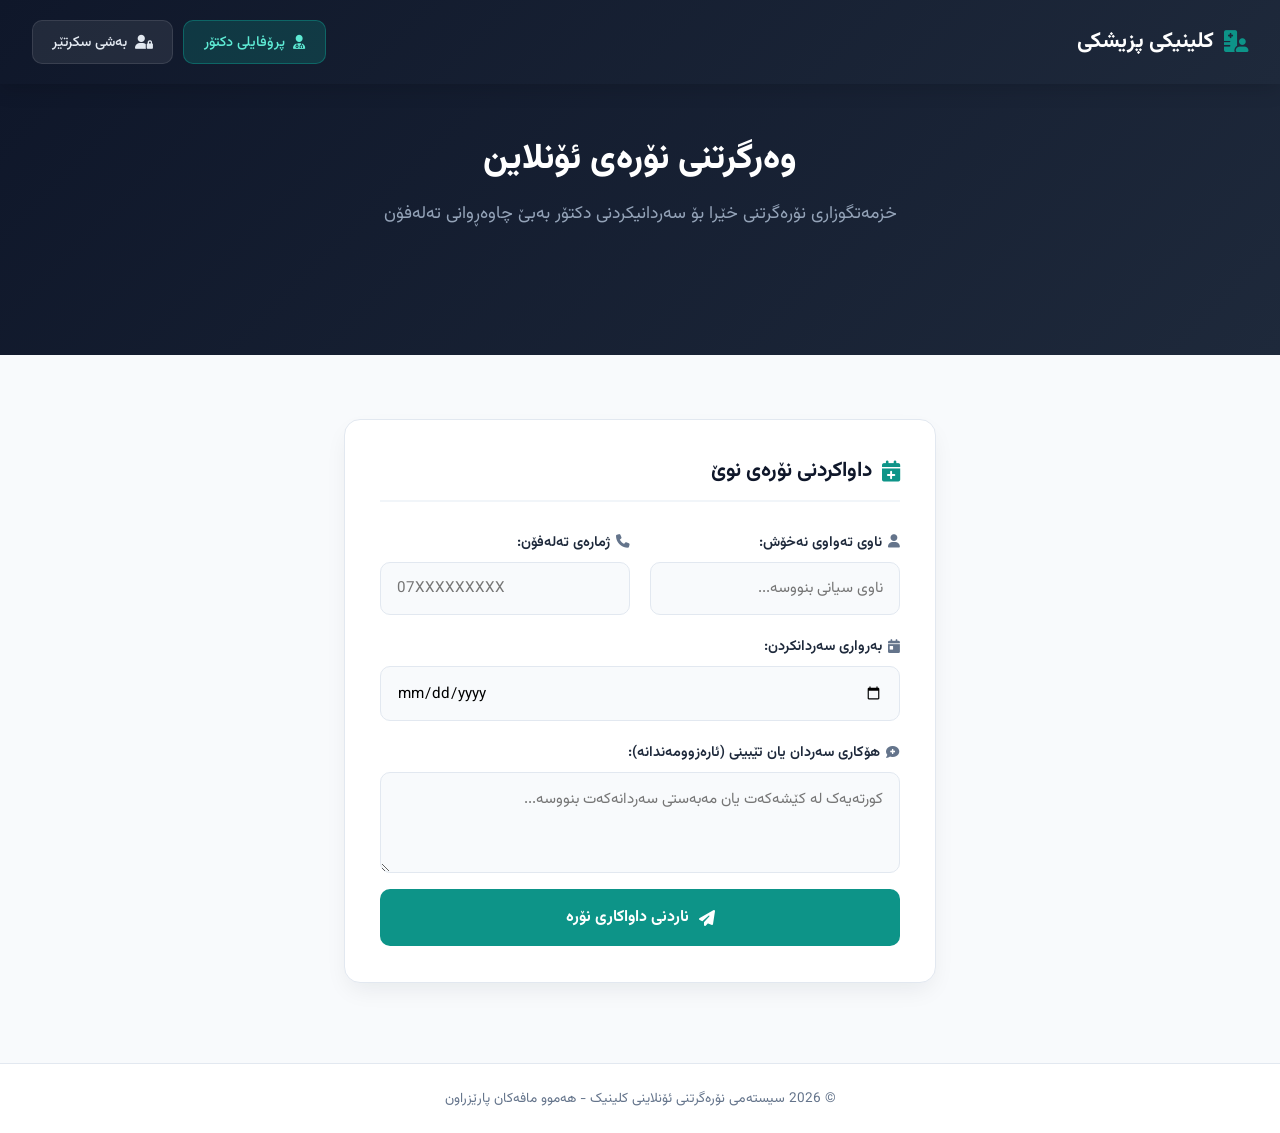
<file: index.html>
<!DOCTYPE html>
<html lang="ckb" dir="rtl">

<head>
    <meta charset="UTF-8">
    <meta name="viewport" content="width=device-width, initial-scale=1.0">
    <title>کلینیکی پزیشکی - وەرگرتنی نۆرەی ئۆنلاین</title>
    <!-- گووگڵ فۆنت بۆ فۆنتی کەیوان/کوردی خاوێن -->
    <link rel="stylesheet"
        href="https://fonts.googleapis.com/css2?family=Vazirmatn:wght@300;400;500;600;700;800&display=swap">
    <!-- ئایکۆنەکانی FontAwesome -->
    <link rel="stylesheet" href="https://cdnjs.cloudflare.com/ajax/libs/font-awesome/6.4.0/css/all.min.css">

    <style>
        :root {
            --primary-color: #0f172a;
            --accent-color: #0d9488;
            --accent-hover: #0f766e;
            --bg-color: #f8fafc;
            --card-bg: #ffffff;
            --text-main: #1e293b;
            --text-muted: #64748b;
            --border-color: #e2e8f0;
            --success-color: #10b981;
            --danger-color: #ef4444;
            --radius-lg: 16px;
            --radius-md: 10px;
            --shadow-sm: 0 2px 4px rgba(0, 0, 0, 0.02);
            --shadow-md: 0 10px 25px -5px rgba(15, 23, 42, 0.08);
            --transition: all 0.3s cubic-bezier(0.4, 0, 0.2, 1);
        }

        * {
            box-sizing: border-box;
            margin: 0;
            padding: 0;
            font-family: 'Vazirmatn', sans-serif;
        }

        body {
            background-color: var(--bg-color);
            color: var(--text-main);
            direction: rtl;
            min-height: 100vh;
            display: flex;
            flex-direction: column;
        }

        /* هێدەری سەرەوە */
        .main-header {
            background: linear-gradient(135deg, #0f172a 0%, #1e293b 100%);
            color: white;
            padding: 1.25rem 2rem;
            display: flex;
            justify-content: space-between;
            align-items: center;
            box-shadow: 0 4px 20px rgba(0, 0, 0, 0.15);
            position: sticky;
            top: 0;
            z-index: 100;
        }

        .brand-logo {
            font-size: 1.35rem;
            font-weight: 700;
            display: flex;
            align-items: center;
            gap: 10px;
            color: white;
            text-decoration: none;
        }

        .brand-logo i {
            color: var(--accent-color);
        }

        .header-actions {
            display: flex;
            align-items: center;
            gap: 10px;
        }

        .btn-header {
            color: #e2e8f0;
            text-decoration: none;
            background: rgba(255, 255, 255, 0.08);
            padding: 0.6rem 1.2rem;
            border-radius: var(--radius-md);
            font-size: 0.9rem;
            font-weight: 500;
            transition: var(--transition);
            display: flex;
            align-items: center;
            gap: 8px;
            border: 1px solid rgba(255, 255, 255, 0.1);
            cursor: pointer;
        }

        .btn-header:hover {
            background: rgba(255, 255, 255, 0.18);
            color: white;
            transform: translateY(-2px);
        }

        .btn-header.btn-doctor {
            background: rgba(13, 148, 136, 0.25);
            border-color: rgba(13, 148, 136, 0.5);
            color: #5eead4;
        }

        .btn-header.btn-doctor:hover {
            background: var(--accent-color);
            color: white;
        }

        /* بەشی هێرۆ */
        .hero {
            background: linear-gradient(135deg, #0f172a 0%, #1e293b 100%);
            color: white;
            text-align: center;
            padding: 3rem 1.5rem 8rem 1.5rem;
        }

        .hero h1 {
            font-size: 2.2rem;
            font-weight: 800;
            margin-bottom: 0.8rem;
        }

        .hero p {
            color: #94a3b8;
            font-size: 1.1rem;
            max-width: 600px;
            margin: 0 auto;
        }

        .container {
            max-width: 750px;
            margin: -6rem auto 3rem auto;
            padding: 0 1.5rem;
            flex: 1;
            margin-top: 4rem;
        }

        /* کارتە سەرەکییەکان */
        .card-box {
            background: var(--card-bg);
            padding: 2.2rem;
            border-radius: var(--radius-lg);
            box-shadow: var(--shadow-md);
            border: 1px solid var(--border-color);
            margin-bottom: 2rem;
        }

        .card-title {
            font-size: 1.3rem;
            font-weight: 700;
            color: var(--primary-color);
            margin-bottom: 1.8rem;
            display: flex;
            align-items: center;
            gap: 10px;
            border-bottom: 2px solid #f1f5f9;
            padding-bottom: 0.8rem;
        }

        .card-title i {
            color: var(--accent-color);
        }

        .form-grid {
            display: grid;
            grid-template-columns: 1fr 1fr;
            gap: 1.25rem;
        }

        .form-group {
            display: flex;
            flex-direction: column;
            gap: 0.5rem;
        }

        .form-group.full-width {
            grid-column: span 2;
        }

        label {
            font-size: 0.9rem;
            font-weight: 600;
            color: var(--text-main);
            display: flex;
            align-items: center;
            gap: 6px;
        }

        label i {
            color: var(--text-muted);
            font-size: 0.85rem;
        }

        input,
        textarea {
            width: 100%;
            padding: 0.85rem 1rem;
            border: 1.5px solid var(--border-color);
            border-radius: var(--radius-md);
            font-size: 0.95rem;
            outline: none;
            transition: var(--transition);
            background: #f8fafc;
        }

        input:focus,
        textarea:focus {
            border-color: var(--accent-color);
            background: #ffffff;
            box-shadow: 0 0 0 4px rgba(13, 148, 136, 0.1);
        }

        .btn-submit {
            background: var(--accent-color);
            color: white;
            border: none;
            padding: 1rem 1.5rem;
            font-size: 1rem;
            font-weight: 700;
            border-radius: var(--radius-md);
            cursor: pointer;
            transition: var(--transition);
            display: flex;
            align-items: center;
            justify-content: center;
            gap: 10px;
            margin-top: 1rem;
            width: 100%;
        }

        .btn-submit:hover {
            background: var(--accent-hover);
            transform: translateY(-2px);
            box-shadow: 0 6px 15px rgba(13, 148, 136, 0.25);
        }

        .message-box {
            margin-top: 1.5rem;
            padding: 1rem 1.25rem;
            border-radius: var(--radius-md);
            background-color: #ecfdf5;
            color: #047857;
            border: 1px solid #a7f3d0;
            display: flex;
            align-items: center;
            gap: 10px;
            font-weight: 600;
            font-size: 0.95rem;
        }

        /* مۆداڵ (پەنجەرەی دەرکەوتووی پرۆفایلی دکتۆر) */
        .modal-overlay {
            position: fixed;
            top: 0;
            left: 0;
            width: 100%;
            height: 100%;
            background: rgba(15, 23, 42, 0.6);
            backdrop-filter: blur(4px);
            display: flex;
            align-items: center;
            justify-content: center;
            z-index: 1000;
            opacity: 0;
            visibility: hidden;
            transition: var(--transition);
            padding: 1.5rem;
        }

        .modal-overlay.active {
            opacity: 1;
            visibility: visible;
        }

        .modal-card {
            background: white;
            width: 100%;
            max-width: 700px;
            border-radius: var(--radius-lg);
            padding: 2rem;
            box-shadow: 0 20px 25px -5px rgba(0, 0, 0, 0.2);
            position: relative;
            transform: translateY(20px);
            transition: var(--transition);
            max-height: 90vh;
            overflow-y: auto;
        }

        .modal-overlay.active .modal-card {
            transform: translateY(0);
        }

        .close-modal-btn {
            position: absolute;
            top: 1.2rem;
            left: 1.2rem;
            background: #f1f5f9;
            border: none;
            width: 36px;
            height: 36px;
            border-radius: 50%;
            display: flex;
            align-items: center;
            justify-content: center;
            font-size: 1.1rem;
            color: var(--text-muted);
            cursor: pointer;
            transition: var(--transition);
        }

        .close-modal-btn:hover {
            background: #e2e8f0;
            color: var(--danger-color);
        }

        /* بەشی پرۆفایلی دکتۆر لەناو مۆداڵەکەدا */
        .doctor-profile {
            display: grid;
            grid-template-columns: 160px 1fr;
            gap: 1.5rem;
            align-items: start;
        }

        .doctor-img-placeholder {
            width: 140px;
            height: 140px;
            border-radius: 50%;
            background: linear-gradient(135deg, #e0f2fe 0%, #f0fdfa 100%);
            color: var(--accent-color);
            display: flex;
            align-items: center;
            justify-content: center;
            font-size: 4rem;
            margin: 0 auto;
            border: 4px solid white;
            box-shadow: var(--shadow-md);
        }

        .doctor-info h2 {
            font-size: 1.5rem;
            font-weight: 800;
            color: var(--primary-color);
            margin-bottom: 0.3rem;
        }

        .doctor-title {
            color: var(--accent-color);
            font-size: 0.95rem;
            font-weight: 600;
            margin-bottom: 1.2rem;
            display: flex;
            align-items: center;
            gap: 8px;
        }

        .doctor-details-grid {
            display: grid;
            grid-template-columns: 1fr;
            gap: 1rem;
        }

        .detail-item {
            background: #f8fafc;
            padding: 0.85rem 1rem;
            border-radius: var(--radius-md);
            border: 1px solid var(--border-color);
        }

        .detail-item h4 {
            font-size: 0.85rem;
            color: var(--text-muted);
            margin-bottom: 0.3rem;
            display: flex;
            align-items: center;
            gap: 6px;
        }

        .detail-item h4 i {
            color: var(--accent-color);
        }

        .detail-item p {
            font-size: 0.9rem;
            font-weight: 600;
            color: var(--primary-color);
            line-height: 1.5;
        }

        .schedule-box {
            background: #f0fdfa;
            border: 1px solid #ccfbf1;
            border-radius: var(--radius-md);
            padding: 0.85rem 1rem;
            margin-top: 1rem;
            display: flex;
            align-items: center;
            justify-content: space-between;
            flex-wrap: wrap;
            gap: 10px;
        }

        .schedule-info {
            display: flex;
            align-items: center;
            gap: 8px;
            color: var(--primary-color);
            font-weight: 600;
            font-size: 0.88rem;
        }

        .schedule-info i {
            color: var(--accent-color);
        }

        .badge-off {
            background: #fef2f2;
            color: var(--danger-color);
            border: 1px solid #fecaca;
            padding: 0.25rem 0.7rem;
            border-radius: 20px;
            font-size: 0.8rem;
            font-weight: 700;
        }

        .hidden {
            display: none !important;
        }

        footer {
            text-align: center;
            padding: 1.5rem;
            color: var(--text-muted);
            font-size: 0.85rem;
            border-top: 1px solid var(--border-color);
            background: white;
            margin-top: auto;
        }

        @media (max-width: 640px) {
            .main-header {
                padding: 1rem;
            }

            .header-actions {
                gap: 6px;
            }

            .btn-header {
                padding: 0.5rem 0.8rem;
                font-size: 0.8rem;
            }

            .doctor-profile {
                grid-template-columns: 1fr;
                text-align: center;
            }

            .doctor-title {
                justify-content: center;
            }

            .form-grid {
                grid-template-columns: 1fr;
            }

            .form-group.full-width {
                grid-column: span 1;
            }
        }
    </style>
</head>

<body>

    <!-- هێدەری سەرەوە (پێکهاتووە لە دوگمەی دکتۆر و سکرتێر) -->
    <header class="main-header">
        <a href="index.html" class="brand-logo">
            <i class="fa-solid fa-hospital-user"></i> کلینیکی پزیشکی
        </a>

        <div class="header-actions">
            <!-- دوگمەی زانیاری دکتۆر -->
            <button id="openDoctorModal" class="btn-header btn-doctor">
                <i class="fa-solid fa-user-doctor"></i> پرۆفایلی دکتۆر
            </button>
            <!-- دوگمەی بەشی سکرتێر -->
            <a href="admin.html" class="btn-header">
                <i class="fa-solid fa-user-lock"></i> بەشی سکرتێر
            </a>
        </div>
    </header>

    <!-- بەشی هێرۆ -->
    <section class="hero">
        <h1>وەرگرتنی نۆرەی ئۆنلاین</h1>
        <p>خزمەتگوزاری نۆرەگرتنی خێرا بۆ سەردانیکردنی دکتۆر بەبێ چاوەڕوانی تەلەفۆن</p>
    </section>

    <main class="container">

        <!-- فۆڕمی داواکردنی نۆرە -->
        <section class="card-box">
            <h2 class="card-title">
                <i class="fa-solid fa-calendar-plus"></i> داواکردنی نۆرەی نوێ
            </h2>

            <form id="appointmentForm">
                <div class="form-grid">
                    <div class="form-group">
                        <label for="fullName"><i class="fa-solid fa-user"></i> ناوی تەواوی نەخۆش:</label>
                        <input type="text" id="fullName" placeholder="ناوی سیانی بنووسە..." required>
                    </div>

                    <div class="form-group">
                        <label for="phone"><i class="fa-solid fa-phone"></i> ژمارەی تەلەفۆن:</label>
                        <input type="tel" id="phone" placeholder="07XXXXXXXXX" required>
                    </div>

                    <div class="form-group full-width">
                        <label for="appointmentDate"><i class="fa-solid fa-calendar-day"></i> بەرواری
                            سەردانکردن:</label>
                        <input type="date" id="appointmentDate" required>
                    </div>

                    <div class="form-group full-width">
                        <label for="notes"><i class="fa-solid fa-comment-medical"></i> هۆکاری سەردان یان تێبینی
                            (ئارەزوومەندانە):</label>
                        <textarea id="notes" rows="3"
                            placeholder="کورتەیەک لە کێشەکەت یان مەبەستی سەردانەکەت بنووسە..."></textarea>
                    </div>
                </div>

                <button type="submit" class="btn-submit">
                    <i class="fa-solid fa-paper-plane"></i> ناردنی داواکاری نۆرە
                </button>
            </form>

            <div id="userMessage" class="message-box hidden">
                <i class="fa-solid fa-circle-check" style="font-size: 1.2rem;"></i>
                <span id="messageText">داواکارییەکەت بەسەرکەوتوویی نێردرا!</span>
            </div>
        </section>

    </main>

    <!-- مۆداڵی پرۆفایلی دکتۆر (کاتێک کلیک لە دوگمەی سەرەوە دەکرێت دەکرێتەوە) -->
    <div id="doctorModal" class="modal-overlay">
        <div class="modal-card">
            <button id="closeDoctorModal" class="close-modal-btn">
                <i class="fa-solid fa-xmark"></i>
            </button>

            <div class="doctor-profile">
                <div class="doctor-avatar">
                    <div class="doctor-img-placeholder">
                        <i class="fa-solid fa-user-doctor"></i>
                        <!-- <img src="../kurdish boy with clothing kurdi.png" alt=""> -->
                    </div>
                </div>

                <div class="doctor-info">
                    <h2>د. ئازاد ئەحمەد عەلی</h2>
                    <p class="doctor-title">
                        <i class="fa-solid fa-stethoscope"></i> پزیشکی پسپۆڕی نەخۆشییە گشتییەکان و ناوخۆیی
                    </p>

                    <div class="doctor-details-grid">
                        <div class="detail-item">
                            <h4><i class="fa-solid fa-graduation-cap"></i> بڕوانامەکان</h4>
                            <p>دکتۆرا (Ph.D) لە پزیشکی ناوخۆیی، بەکالۆریۆس لە پزیشکی و نەشتەرگەری گشتی (MBChB)</p>
                        </div>
                        <div class="detail-item">
                            <h4><i class="fa-solid fa-user-check"></i> شارەزایی و پسپۆڕی</h4>
                            <p>دیارییکردن و چارەسەری نەخۆشییەکانی شەکرە، پەستانی خوێن، هەناو و جومگەکان</p>
                        </div>
                        <div class="detail-item">
                            <h4><i class="fa-solid fa-briefcase"></i> ئەزموونی کار</h4>
                            <p>زیاتر لە ۱۲ ساڵ ئەزموونی پزیشکی لە نەخۆشخانە حکومی و تایبەتەکاندا</p>
                        </div>
                        <div class="detail-item">
                            <h4><i class="fa-solid fa-clock"></i> کاتەکانی دەوام</h4>
                            <p>شەممە تا پێنجشەممە: ١:۰۰ی نیوه‌رو - ١٢:۰۰ی شەو</p>
                        </div>
                    </div>

                    <div class="schedule-box">
                        <div class="schedule-info">
                            <i class="fa-solid fa-door-open"></i>
                            <span>شەممە تا پێنجشەممە بەردەستە</span>
                        </div>
                        <div class="badge-off">
                            <i class="fa-solid fa-circle-xmark"></i> هەینی پشووە
                        </div>
                    </div>
                </div>
            </div>
        </div>
    </div>

    <footer>
        <p>© 2026 سیستەمی نۆرەگرتنی ئۆنلاینی کلینیک - هەموو مافەکان پارێزراون</p>
    </footer>

    <script>
        // کونترۆڵکردنی مۆداڵی دکتۆر
        const doctorModal = document.getElementById("doctorModal");
        const openDoctorModalBtn = document.getElementById("openDoctorModal");
        const closeDoctorModalBtn = document.getElementById("closeDoctorModal");

        openDoctorModalBtn.addEventListener("click", () => {
            doctorModal.classList.add("active");
        });

        closeDoctorModalBtn.addEventListener("click", () => {
            doctorModal.classList.remove("active");
        });

        doctorModal.addEventListener("click", (e) => {
            if (e.target === doctorModal) {
                doctorModal.classList.remove("active");
            }
        });

        // کارەکانی فۆڕمەکە
        document.addEventListener("DOMContentLoaded", () => {
            const today = new Date().toISOString().split('T')[0];
            const dateInput = document.getElementById("appointmentDate");
            dateInput.setAttribute("min", today);

            dateInput.addEventListener("input", (e) => {
                const selectedDate = new Date(e.target.value);
                const day = selectedDate.getUTCDay();

                if (day === 5) { // ڕۆژی هەینی
                    alert("ببوورە! ڕۆژانی هەینی کلینیک پشووە. تکایە ڕۆژێکی تر هەڵبژێرە.");
                    e.target.value = "";
                }
            });
        });

        document.getElementById("appointmentForm").addEventListener("submit", function (e) {
            e.preventDefault();

            const fullName = document.getElementById("fullName").value.trim();
            const phone = document.getElementById("phone").value.trim();
            const date = document.getElementById("appointmentDate").value;
            const notes = document.getElementById("notes").value.trim() || "هیچ تێبینییەک نییە";

            const newAppointment = {
                id: Date.now(),
                fullName: fullName,
                phone: phone,
                date: date,
                notes: notes,
                status: "چاوەڕوانکراوە"
            };

            let appointments = JSON.parse(localStorage.getItem("doctor_appointments")) || [];
            appointments.push(newAppointment);

            localStorage.setItem("doctor_appointments", JSON.stringify(appointments));

            document.getElementById("appointmentForm").reset();

            const userMessage = document.getElementById("userMessage");
            const messageText = document.getElementById("messageText");

            messageText.innerText = "داواکارییەکەت بەسەرکەوتوویی نێردرا و ڕەوانەی سکرتێر کرا!";
            userMessage.classList.remove("hidden");

            setTimeout(() => {
                userMessage.classList.add("hidden");
            }, 5000);
        });
    </script>
</body>

</html>
</file>
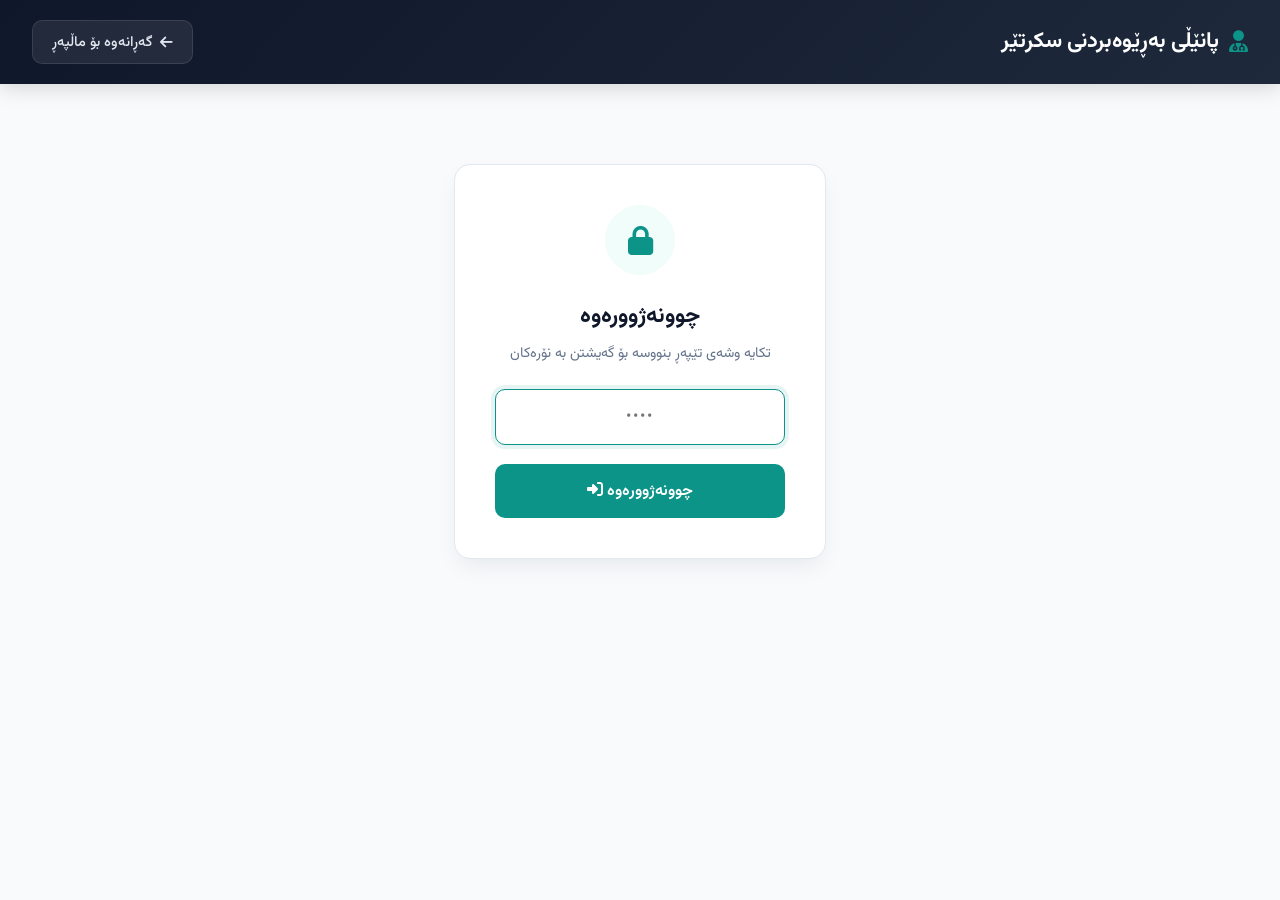
<file: admin.html>
<!DOCTYPE html>
<html lang="ckb" dir="rtl">

<head>
    <meta charset="UTF-8">
    <meta name="viewport" content="width=device-width, initial-scale=1.0">
    <title>پانێڵی سکرتێر - بەڕێوەبردنی نۆرەکان</title>
    <!-- گووگڵ فۆنت بۆ فۆنتی کەیوان/کوردی خاوێن -->
    <link rel="stylesheet"
        href="https://fonts.googleapis.com/css2?family=Vazirmatn:wght@300;400;500;600;700;800&display=swap">
    <!-- ئایکۆنەکانی FontAwesome -->
    <link rel="stylesheet" href="https://cdnjs.cloudflare.com/ajax/libs/font-awesome/6.4.0/css/all.min.css">

    <style>
        :root {
            --primary-color: #0f172a;
            --accent-color: #0d9488;
            --accent-hover: #0f766e;
            --bg-color: #f8fafc;
            --card-bg: #ffffff;
            --text-main: #1e293b;
            --text-muted: #64748b;
            --border-color: #e2e8f0;
            --danger-color: #ef4444;
            --warning-color: #f59e0b;
            --success-color: #10b981;
            --radius-lg: 16px;
            --radius-md: 10px;
            --shadow-sm: 0 2px 4px rgba(0, 0, 0, 0.02);
            --shadow-md: 0 10px 25px -5px rgba(15, 23, 42, 0.08);
            --transition: all 0.3s cubic-bezier(0.4, 0, 0.2, 1);
        }

        * {
            box-sizing: border-box;
            margin: 0;
            padding: 0;
            font-family: 'Vazirmatn', sans-serif;
        }

        body {
            background-color: var(--bg-color);
            color: var(--text-main);
            direction: rtl;
            min-height: 100vh;
        }

        /* هێدەر */
        .admin-header {
            background: linear-gradient(135deg, #0f172a 0%, #1e293b 100%);
            color: white;
            padding: 1.25rem 2rem;
            display: flex;
            justify-content: space-between;
            align-items: center;
            box-shadow: 0 4px 20px rgba(0, 0, 0, 0.15);
            position: sticky;
            top: 0;
            z-index: 100;
        }

        .admin-header h1 {
            font-size: 1.35rem;
            font-weight: 700;
            display: flex;
            align-items: center;
            gap: 10px;
        }

        .admin-header h1 i {
            color: var(--accent-color);
        }

        .btn-back {
            color: #e2e8f0;
            text-decoration: none;
            background: rgba(255, 255, 255, 0.08);
            padding: 0.6rem 1.2rem;
            border-radius: var(--radius-md);
            font-size: 0.9rem;
            font-weight: 500;
            transition: var(--transition);
            display: flex;
            align-items: center;
            gap: 8px;
            border: 1px solid rgba(255, 255, 255, 0.1);
        }

        .btn-back:hover {
            background: rgba(255, 255, 255, 0.18);
            color: white;
            transform: translateX(3px);
        }

        /* بەشی لۆگین */
        .login-container {
            max-width: 420px;
            margin: 5rem auto;
            padding: 0 1.5rem;
        }

        .login-card {
            background: var(--card-bg);
            padding: 2.5rem;
            border-radius: var(--radius-lg);
            box-shadow: var(--shadow-md);
            border: 1px solid var(--border-color);
            text-align: center;
        }

        .login-icon {
            width: 70px;
            height: 70px;
            background: #f0fdfa;
            color: var(--accent-color);
            border-radius: 50%;
            display: flex;
            align-items: center;
            justify-content: center;
            font-size: 1.8rem;
            margin: 0 auto 1.5rem auto;
        }

        .login-card h2 {
            font-size: 1.4rem;
            font-weight: 700;
            color: var(--primary-color);
            margin-bottom: 0.5rem;
        }

        .login-card p {
            color: var(--text-muted);
            font-size: 0.9rem;
            margin-bottom: 1.5rem;
        }

        .input-group {
            position: relative;
            margin-bottom: 1.2rem;
        }

        .input-group input {
            width: 100%;
            padding: 0.9rem 1rem;
            border: 1.5px solid var(--border-color);
            border-radius: var(--radius-md);
            font-size: 1rem;
            outline: none;
            transition: var(--transition);
            text-align: center;
            letter-spacing: 2px;
        }

        .input-group input:focus {
            border-color: var(--accent-color);
            box-shadow: 0 0 0 4px rgba(13, 148, 136, 0.1);
        }

        .btn-primary {
            width: 100%;
            background: var(--accent-color);
            color: white;
            border: none;
            padding: 0.9rem;
            font-size: 1rem;
            font-weight: 600;
            border-radius: var(--radius-md);
            cursor: pointer;
            transition: var(--transition);
        }

        .btn-primary:hover {
            background: var(--accent-hover);
            transform: translateY(-2px);
            box-shadow: 0 6px 15px rgba(13, 148, 136, 0.25);
        }

        /* بەشی داشبۆرد */
        .container {
            max-width: 1100px;
            margin: 2.5rem auto;
            padding: 0 1.5rem;
        }

        /* ئامارەکان */
        .stats-grid {
            display: grid;
            grid-template-columns: repeat(auto-fit, minmax(220px, 1fr));
            gap: 1.25rem;
            margin-bottom: 2rem;
        }

        .stat-card {
            background: var(--card-bg);
            padding: 1.5rem;
            border-radius: var(--radius-lg);
            box-shadow: var(--shadow-sm);
            border: 1px solid var(--border-color);
            display: flex;
            align-items: center;
            justify-content: space-between;
            transition: var(--transition);
        }

        .stat-card:hover {
            transform: translateY(-4px);
            box-shadow: var(--shadow-md);
        }

        .stat-info .stat-label {
            color: var(--text-muted);
            font-size: 0.88rem;
            font-weight: 500;
        }

        .stat-info .stat-number {
            font-size: 1.8rem;
            font-weight: 800;
            color: var(--primary-color);
            margin-top: 0.3rem;
        }

        .stat-icon {
            width: 52px;
            height: 52px;
            border-radius: var(--radius-md);
            display: flex;
            align-items: center;
            justify-content: center;
            font-size: 1.3rem;
        }

        .stat-card.today .stat-icon {
            background: #ecfdf5;
            color: var(--success-color);
        }

        .stat-card.month .stat-icon {
            background: #f0fdfa;
            color: var(--accent-color);
        }

        .stat-card.year .stat-icon {
            background: #f3e8ff;
            color: #9333ea;
        }

        .stat-card.total .stat-icon {
            background: #fff7ed;
            color: #ea580c;
        }

        /* خشتەی نۆرەکان */
        .card-table {
            background: var(--card-bg);
            border-radius: var(--radius-lg);
            box-shadow: var(--shadow-sm);
            border: 1px solid var(--border-color);
            overflow: hidden;
        }

        .table-header {
            padding: 1.5rem;
            border-bottom: 1px solid var(--border-color);
            display: flex;
            justify-content: space-between;
            align-items: center;
        }

        .table-header h2 {
            font-size: 1.2rem;
            font-weight: 700;
            color: var(--primary-color);
            display: flex;
            align-items: center;
            gap: 10px;
        }

        .table-responsive {
            overflow-x: auto;
        }

        table {
            width: 100%;
            border-collapse: collapse;
            text-align: right;
        }

        th {
            background-color: #f8fafc;
            color: var(--text-muted);
            font-weight: 600;
            font-size: 0.85rem;
            padding: 1rem 1.25rem;
            border-bottom: 1px solid var(--border-color);
            text-transform: uppercase;
        }

        td {
            padding: 1.1rem 1.25rem;
            border-bottom: 1px solid var(--border-color);
            font-size: 0.93rem;
            color: var(--text-main);
        }

        tr:last-child td {
            border-bottom: none;
        }

        tr:hover td {
            background-color: #f8fafc;
        }

        /* بەج و دوگمەکان */
        .status-badge {
            padding: 0.35rem 0.8rem;
            border-radius: 30px;
            font-size: 0.8rem;
            font-weight: 600;
            display: inline-flex;
            align-items: center;
            gap: 6px;
        }

        .status-pending {
            background-color: #fef3c7;
            color: #d97706;
        }

        .status-approved {
            background-color: #d1fae5;
            color: #059669;
        }

        .status-rescheduled {
            background-color: #e0f2fe;
            color: #0284c7;
        }

        .action-btns {
            display: flex;
            gap: 0.5rem;
        }

        .btn-action {
            border: none;
            padding: 0.45rem 0.8rem;
            border-radius: var(--radius-md);
            cursor: pointer;
            font-size: 0.82rem;
            font-weight: 600;
            transition: var(--transition);
            display: flex;
            align-items: center;
            gap: 5px;
        }

        .btn-approve {
            background-color: #ecfdf5;
            color: #059669;
            border: 1px solid #a7f3d0;
        }

        .btn-approve:hover {
            background-color: #10b981;
            color: white;
        }

        .btn-delay {
            background-color: #fff7ed;
            color: #c2410c;
            border: 1px solid #ffedd5;
        }

        .btn-delay:hover {
            background-color: #ea580c;
            color: white;
        }

        .btn-delete {
            background-color: #fef2f2;
            color: #dc2626;
            border: 1px solid #fecaca;
        }

        .btn-delete:hover {
            background-color: #ef4444;
            color: white;
        }

        .empty-state {
            text-align: center;
            padding: 3rem 1rem;
            color: var(--text-muted);
        }

        .empty-state i {
            font-size: 3rem;
            margin-bottom: 1rem;
            opacity: 0.4;
        }

        .hidden {
            display: none !important;
        }

        @media (max-width: 768px) {
            .admin-header {
                padding: 1rem;
            }

            .container {
                padding: 0 1rem;
                margin: 1.5rem auto;
            }

            .stats-grid {
                grid-template-columns: 1fr 1fr;
            }
        }
    </style>
</head>

<body>

    <!-- هێدەری سەرەوە -->
    <header class="admin-header">
        <h1><i class="fa-solid fa-user-doctor"></i> پانێڵی بەڕێوەبردنی سکرتێر</h1>
        <a href="index.html" class="btn-back"><i class="fa-solid fa-arrow-left"></i> گەڕانەوە بۆ ماڵپەڕ</a>
    </header>

    <!-- بەشی چوونەژوورەوەی سکرتێر -->
    <div id="loginBox" class="login-container">
        <div class="login-card">
            <div class="login-icon">
                <i class="fa-solid fa-lock"></i>
            </div>
            <h2>چوونەژوورەوە</h2>
            <p>تکایە وشەی تێپەڕ بنووسە بۆ گەیشتن بە نۆرەکان</p>
            <div class="input-group">
                <input type="password" id="adminPassword" placeholder="••••" autofocus>
            </div>
            <button id="loginBtn" class="btn-primary">چوونەژوورەوە <i class="fa-solid fa-right-to-bracket"></i></button>
            <p id="loginError" style="color: var(--danger-color); margin-top: 1rem; font-size: 0.85rem;" class="hidden">
                <i class="fa-solid fa-circle-exclamation"></i> وشەی تێپەڕ هەڵەیە!
            </p>
        </div>
    </div>

    <!-- بەشی سەرەکی داشبۆرد -->
    <main id="adminContent" class="container hidden">

        <!-- سندوقەکانی ئامار (Analytics Cards) -->
        <div class="stats-grid">
            <div class="stat-card today">
                <div class="stat-info">
                    <div class="stat-label">نۆرەکانی ئەمڕۆ</div>
                    <div class="stat-number" id="todayCount">0</div>
                </div>
                <div class="stat-icon"><i class="fa-solid fa-calendar-day"></i></div>
            </div>
            <div class="stat-card month">
                <div class="stat-info">
                    <div class="stat-label">نۆرەکانی ئەم مانگە</div>
                    <div class="stat-number" id="monthCount">0</div>
                </div>
                <div class="stat-icon"><i class="fa-solid fa-calendar-week"></i></div>
            </div>
            <div class="stat-card year">
                <div class="stat-info">
                    <div class="stat-label">نۆرەکانی ئەم ساڵە</div>
                    <div class="stat-number" id="yearCount">0</div>
                </div>
                <div class="stat-icon"><i class="fa-solid fa-calendar-days"></i></div>
            </div>
            <div class="stat-card total">
                <div class="stat-info">
                    <div class="stat-label">کۆی گشتی نۆرەکان</div>
                    <div class="stat-number" id="totalCount">0</div>
                </div>
                <div class="stat-icon"><i class="fa-solid fa-users"></i></div>
            </div>
        </div>

        <!-- خشتەی زانیارییەکان -->
        <section class="card-table">
            <div class="table-header">
                <h2><i class="fa-solid fa-list-check" style="color: var(--accent-color);"></i> لیستی تەواوی نۆرەکان</h2>
            </div>
            <div class="table-responsive">
                <table>
                    <thead>
                        <tr>
                            <th>ناو</th>
                            <th>تەلەفۆن</th>
                            <th>بەرواری داواکراو</th>
                            <th>تێبینی</th>
                            <th>بارودۆخ</th>
                            <th>کردارەکان</th>
                        </tr>
                    </thead>
                    <tbody id="appointmentsList">
                        <!-- داتاکان ئۆتۆماتیکی باردەکرێن -->
                    </tbody>
                </table>
            </div>
        </section>
    </main>

    <script>
        document.addEventListener("DOMContentLoaded", () => {
            const loginBtn = document.getElementById("loginBtn");
            const adminPasswordInput = document.getElementById("adminPassword");

            loginBtn.addEventListener("click", checkPassword);

            adminPasswordInput.addEventListener("keypress", (e) => {
                if (e.key === "Enter") {
                    checkPassword();
                }
            });
        });

        function checkPassword() {
            const passwordInput = document.getElementById("adminPassword").value;
            const loginBox = document.getElementById("loginBox");
            const adminContent = document.getElementById("adminContent");
            const loginError = document.getElementById("loginError");

            if (passwordInput === "1234") {
                loginBox.classList.add("hidden");
                adminContent.classList.remove("hidden");
                renderAppointments();
            } else {
                loginError.classList.remove("hidden");
            }
        }

        function calculateStats(appointments) {
            const todayStr = new Date().toISOString().split('T')[0];
            const currentMonthStr = todayStr.substring(0, 7);
            const currentYearStr = todayStr.substring(0, 4);

            let todayCount = 0;
            let monthCount = 0;
            let yearCount = 0;

            appointments.forEach(app => {
                if (app.date) {
                    if (app.date === todayStr) todayCount++;
                    if (app.date.startsWith(currentMonthStr)) monthCount++;
                    if (app.date.startsWith(currentYearStr)) yearCount++;
                }
            });

            document.getElementById("todayCount").innerText = todayCount;
            document.getElementById("monthCount").innerText = monthCount;
            document.getElementById("yearCount").innerText = yearCount;
            document.getElementById("totalCount").innerText = appointments.length;
        }

        function renderAppointments() {
            const appointmentsList = document.getElementById("appointmentsList");
            if (!appointmentsList) return;

            let appointments = JSON.parse(localStorage.getItem("doctor_appointments")) || [];

            calculateStats(appointments);

            appointmentsList.innerHTML = "";

            if (appointments.length === 0) {
                appointmentsList.innerHTML = `
                    <tr>
                        <td colspan="6">
                            <div class="empty-state">
                                <i class="fa-regular fa-folder-open"></i>
                                <p>هیچ داواکارییەکی نۆرە لە سیستەمدا نییە.</p>
                            </div>
                        </td>
                    </tr>`;
                return;
            }

            appointments.forEach(app => {
                let statusBadge = `<span class="status-badge status-pending"><i class="fa-regular fa-clock"></i> چاوەڕوانکراوە</span>`;
                if (app.status === "تەئکیدکرایەوە") {
                    statusBadge = `<span class="status-badge status-approved"><i class="fa-solid fa-check"></i> تەئکیدکراوە</span>`;
                } else if (app.status.includes("داواکراوە")) {
                    statusBadge = `<span class="status-badge status-rescheduled"><i class="fa-solid fa-arrows-rotate"></i> ${app.status}</span>`;
                }

                const tr = document.createElement("tr");
                tr.innerHTML = `
                    <td><strong>${app.fullName}</strong></td>
                    <td style="direction: ltr; text-align: right;">${app.phone}</td>
                    <td><i class="fa-regular fa-calendar" style="color: var(--text-muted); margin-left: 5px;"></i> ${app.date}</td>
                    <td style="color: var(--text-muted); font-size: 0.88rem;">${app.notes}</td>
                    <td>${statusBadge}</td>
                    <td>
                        <div class="action-btns">
                            <button class="btn-action btn-approve" onclick="changeStatus(${app.id}, 'تەئکیدکرایەوە')"><i class="fa-solid fa-check"></i> قبوڵ</button>
                            <button class="btn-action btn-delay" onclick="changeStatus(${app.id}, 'پاشخرا')"><i class="fa-solid fa-pen"></i> گۆڕین</button>
                            <button class="btn-action btn-delete" onclick="deleteAppointment(${app.id})"><i class="fa-solid fa-trash"></i> سڕینەوە</button>
                        </div>
                    </td>
                `;
                appointmentsList.appendChild(tr);
            });
        }

        function changeStatus(id, action) {
            let appointments = JSON.parse(localStorage.getItem("doctor_appointments")) || [];

            appointments = appointments.map(app => {
                if (app.id === id) {
                    if (action === 'تەئکیدکرایەوە') {
                        app.status = 'تەئکیدکرایەوە';
                    } else if (action === 'پاشخرا') {
                        const newDate = prompt("تکایە بەروارێکی نوێ دیاری بکە (نموونە: 2026-05-20):");
                        if (newDate) {
                            app.date = newDate;
                            app.status = `داواکراوە (${newDate})`;
                        }
                    }
                }
                return app;
            });

            localStorage.setItem("doctor_appointments", JSON.stringify(appointments));
            renderAppointments();
        }

        function deleteAppointment(id) {
            if (confirm("ئایا دڵنیایت لە سڕینەوەی ئەم نۆرەیە؟")) {
                let appointments = JSON.parse(localStorage.getItem("doctor_appointments")) || [];
                appointments = appointments.filter(app => app.id !== id);
                localStorage.setItem("doctor_appointments", JSON.stringify(appointments));
                renderAppointments();
            }
        }
    </script>
</body>

</html>
</file>
